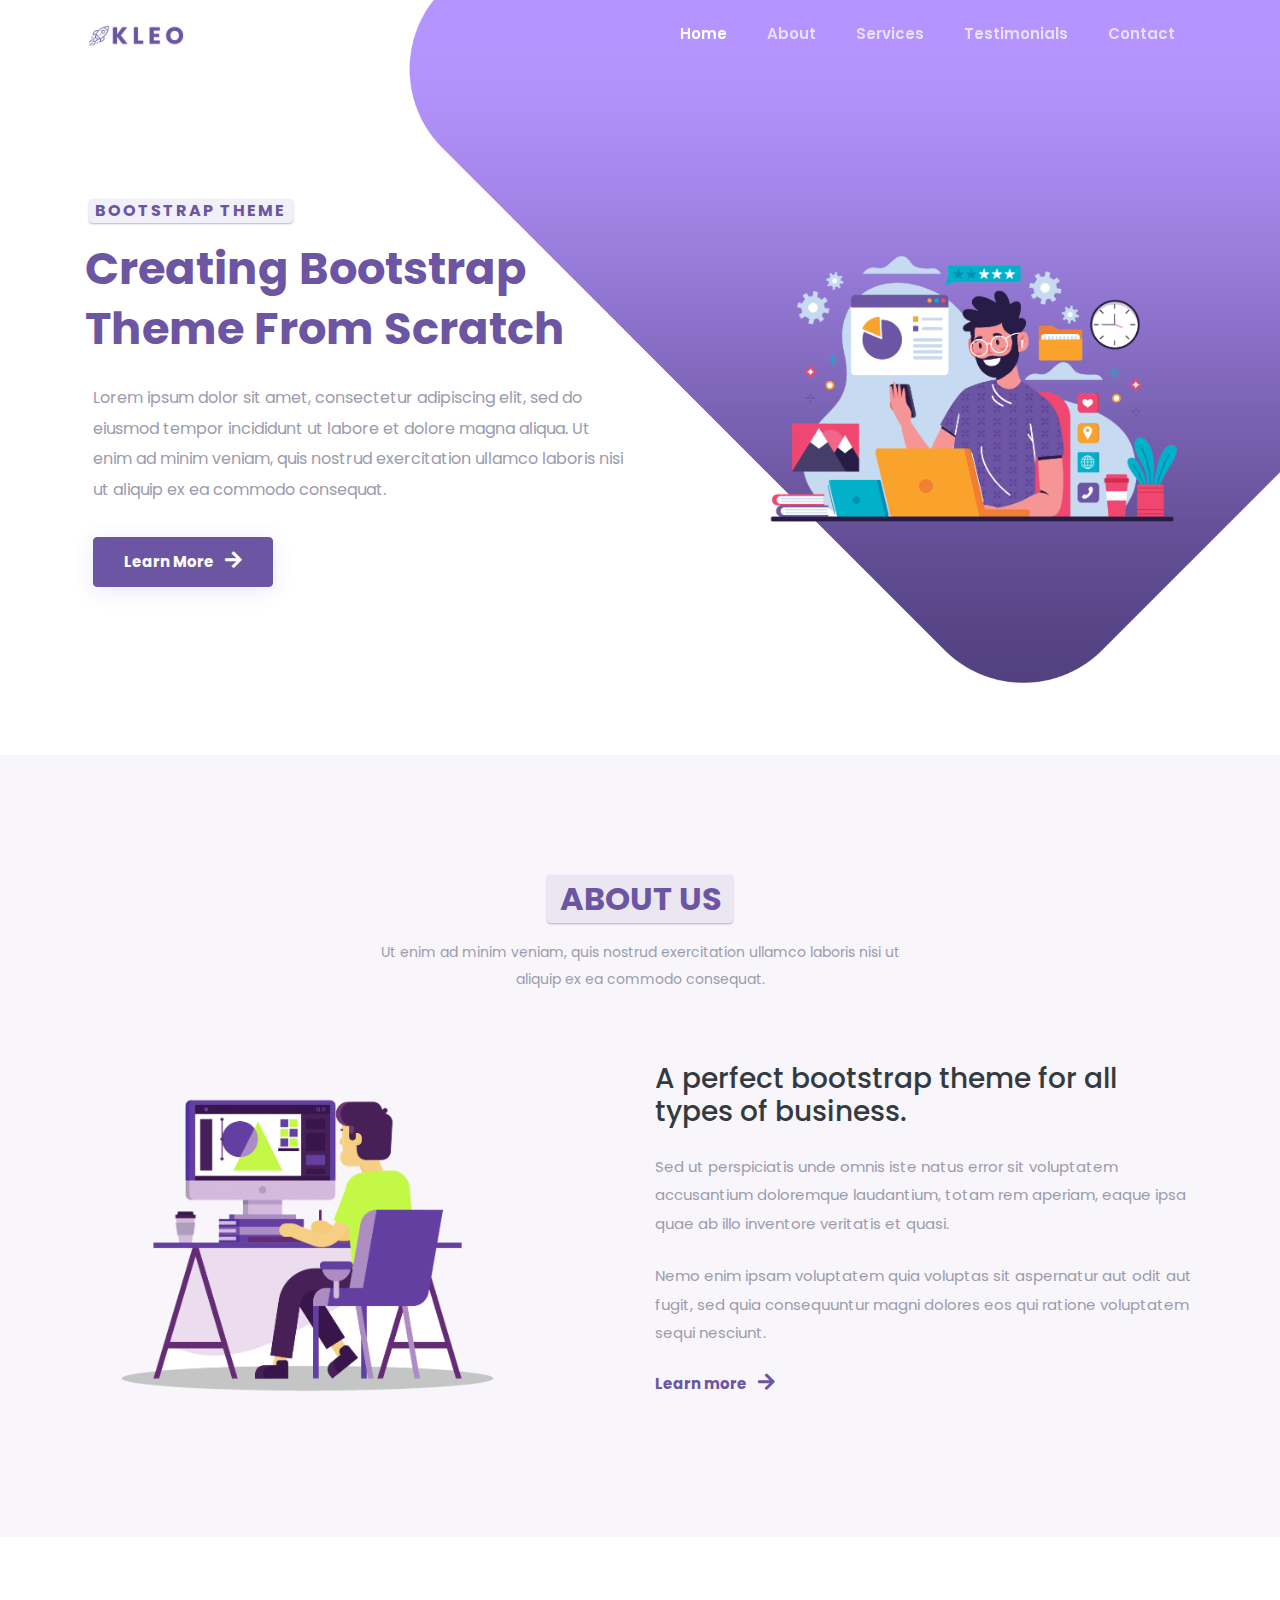
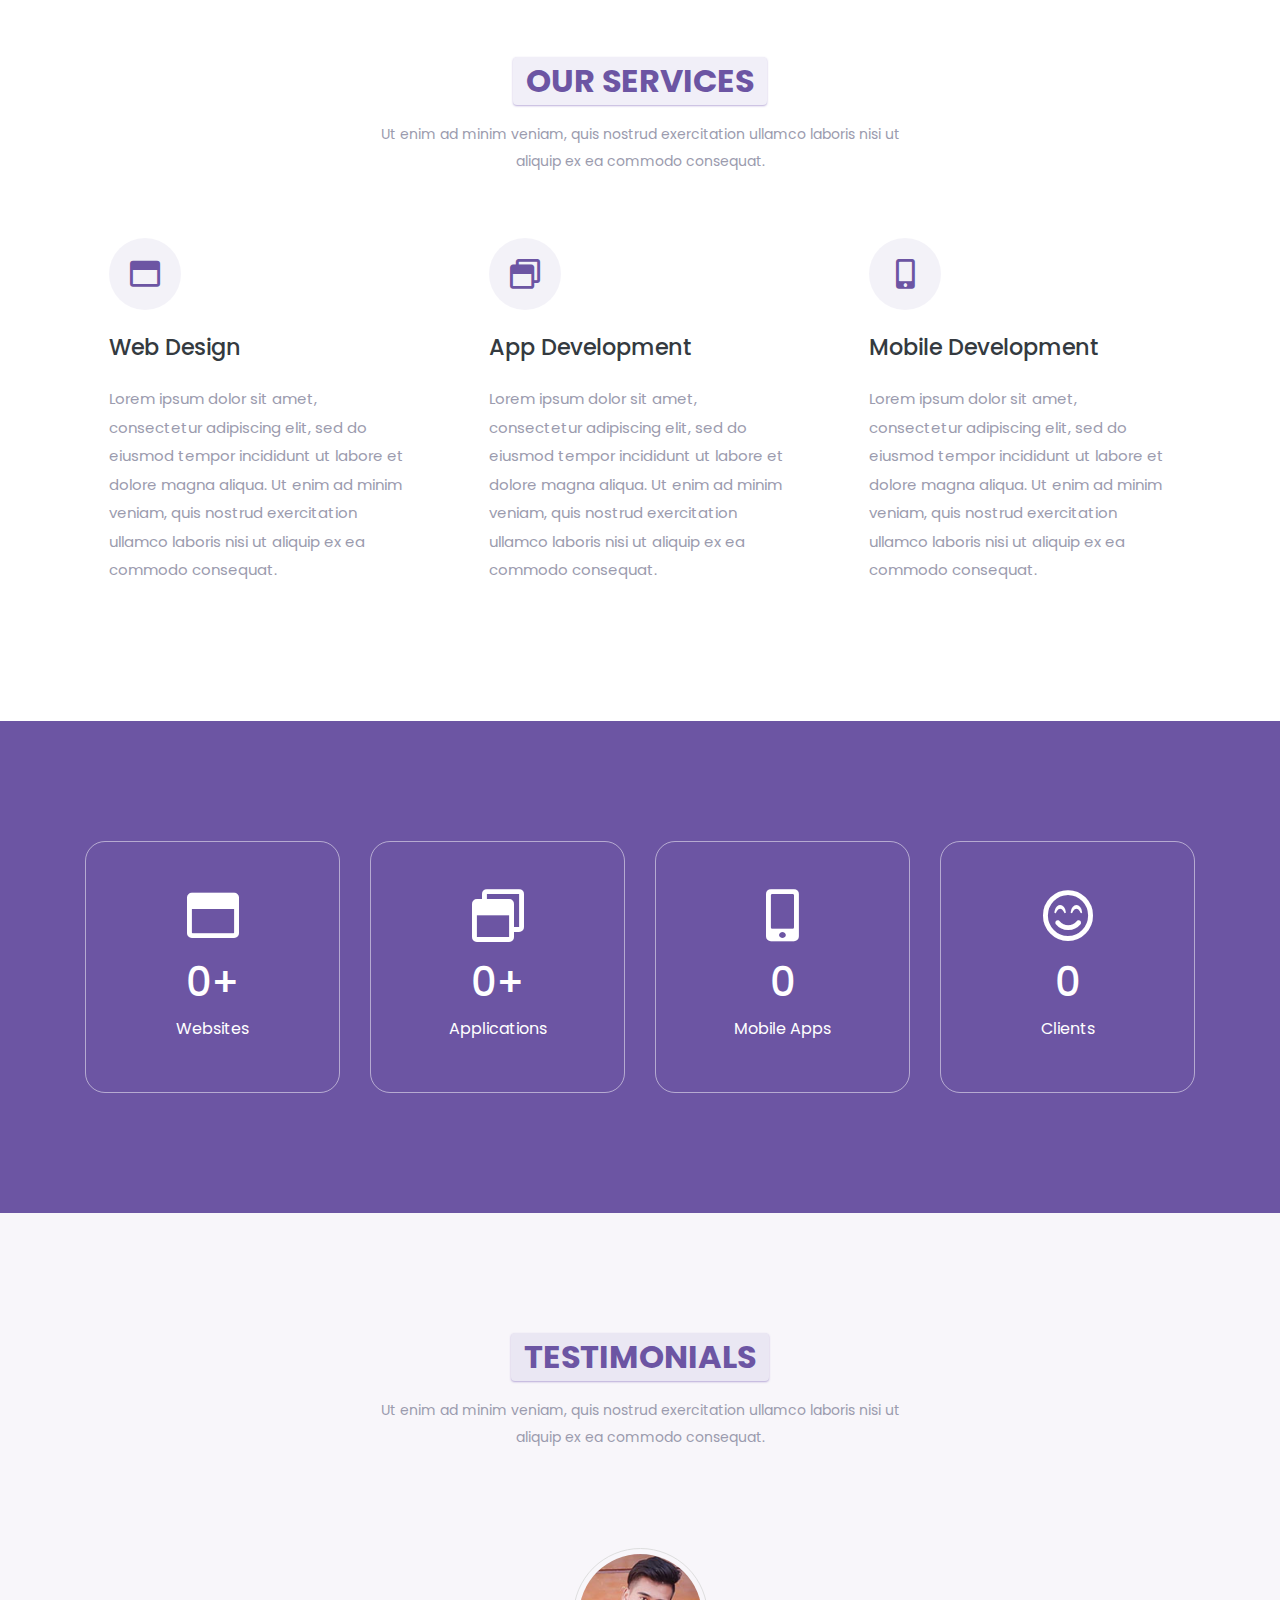
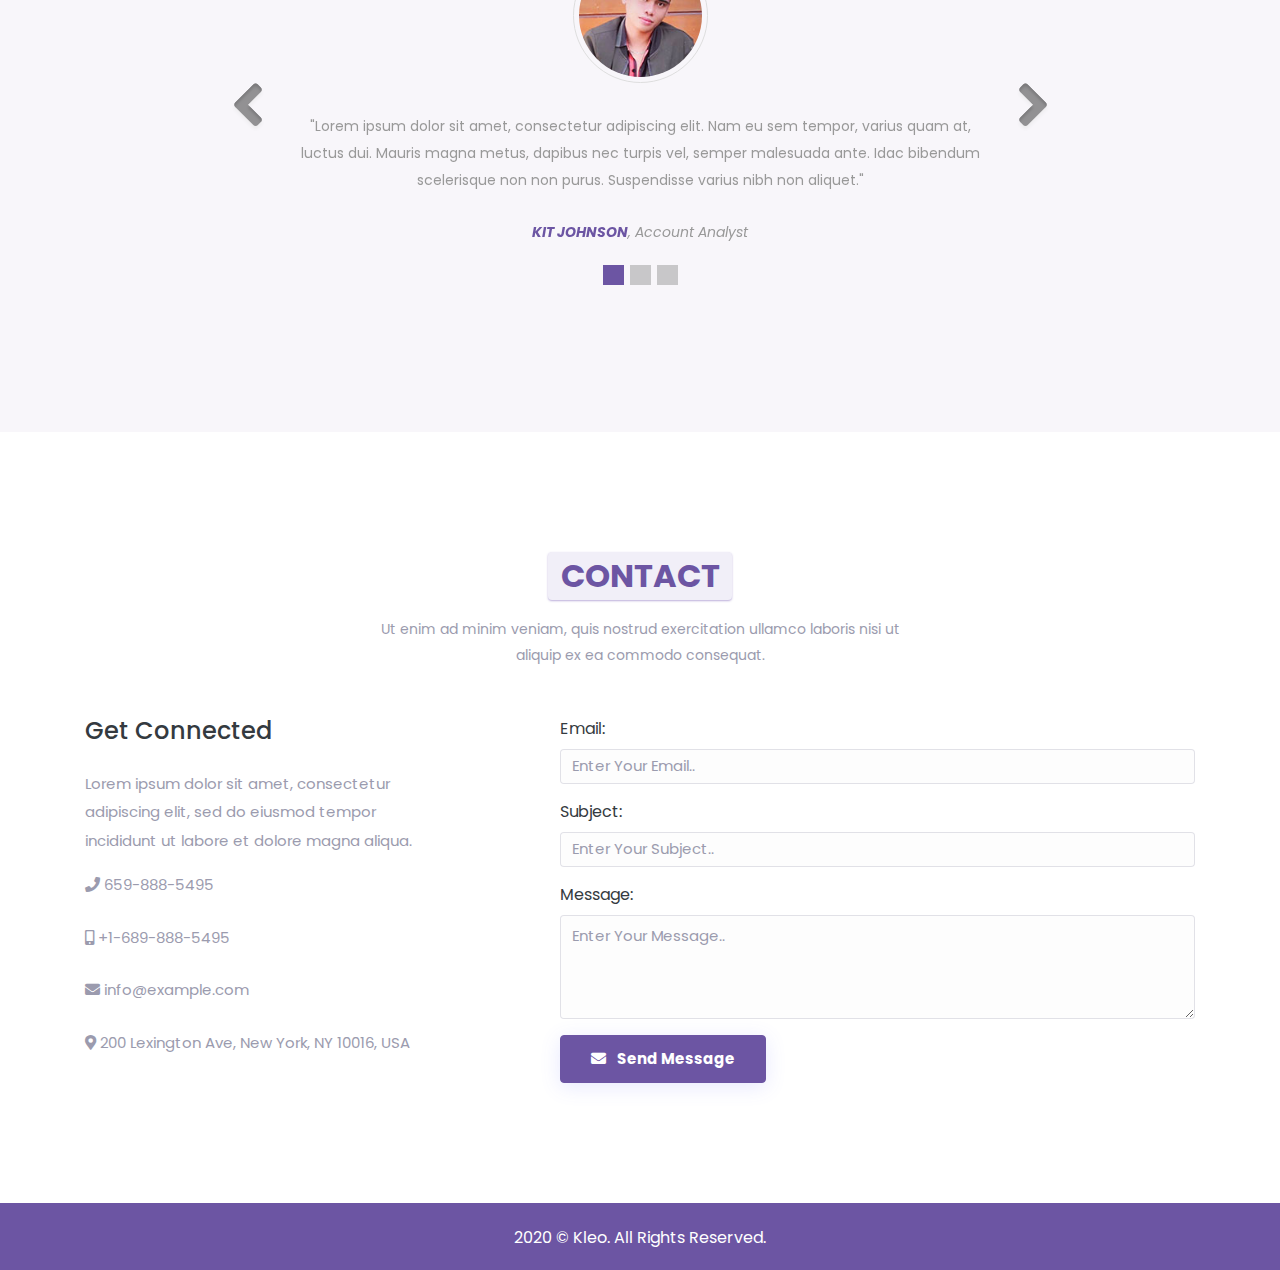
<file: index.html>
<!DOCTYPE html>
<html lang="en">
  <head>
    <meta charset="utf-8" />
    <title>Kleo Bootstrap Theme</title>
    <meta name="viewport" content="width=device-width, initial-scale=1.0" />
    <!-- Favicons -->
    <link
      rel="apple-touch-icon"
      sizes="57x57"
      href="images/favicons/apple-icon-57x57.png"
    />
    <link
      rel="apple-touch-icon"
      sizes="60x60"
      href="images/favicons/apple-icon-60x60.png"
    />
    <link
      rel="apple-touch-icon"
      sizes="72x72"
      href="images/favicons/apple-icon-72x72.png"
    />
    <link
      rel="apple-touch-icon"
      sizes="76x76"
      href="images/favicons/apple-icon-76x76.png"
    />
    <link
      rel="apple-touch-icon"
      sizes="114x114"
      href="images/favicons/apple-icon-114x114.png"
    />
    <link
      rel="apple-touch-icon"
      sizes="120x120"
      href="images/favicons/apple-icon-120x120.png"
    />
    <link
      rel="apple-touch-icon"
      sizes="144x144"
      href="images/favicons/apple-icon-144x144.png"
    />
    <link
      rel="apple-touch-icon"
      sizes="152x152"
      href="images/favicons/apple-icon-152x152.png"
    />
    <link
      rel="apple-touch-icon"
      sizes="180x180"
      href="images/favicons/apple-icon-180x180.png"
    />
    <link
      rel="icon"
      type="image/png"
      sizes="192x192"
      href="images/favicons/android-icon-192x192.png"
    />
    <link
      rel="icon"
      type="image/png"
      sizes="32x32"
      href="images/favicons/favicon-32x32.png"
    />
    <link
      rel="icon"
      type="image/png"
      sizes="96x96"
      href="images/favicons/favicon-96x96.png"
    />
    <link
      rel="icon"
      type="image/png"
      sizes="16x16"
      href="images/favicons/favicon-16x16.png"
    />
    <link rel="manifest" href="images/favicons/manifest.json" />
    <meta name="msapplication-TileColor" content="#ffffff" />
    <meta
      name="msapplication-TileImage"
      content="images/favicons/ms-icon-144x144.png"
    />
    <meta name="theme-color" content="#ffffff" />
    <!-- CSS -->
    <link rel="stylesheet" href="css/all.css" />
    <link href="css/bootstrap.min.css" rel="stylesheet" type="text/css" />
    <link href="css/custom.css" rel="stylesheet" type="text/css" />
  </head>

  <body>
    <!--Navbar Start-->
    <nav class="navbar navbar-expand-lg fixed-top navbar-kleo normal-nav">
      <div class="container">
        <a class="navbar-brand logo" href="">
          <img src="images/kleo-logo.png" height="21" />
        </a>
        <button
          class="navbar-toggler"
          type="button"
          data-toggle="collapse"
          data-target="#navbarSupportedContent"
          aria-controls="navbarSupportedContent"
          aria-expanded="false"
          aria-label="Toggle navigation"
        >
          <i class="fas fa-bars"></i>
        </button>

        <div class="collapse navbar-collapse" id="navbarSupportedContent">
          <ul class="navbar-nav ml-auto navbar-center" id="mySidenav">
            <li class="nav-item active">
              <a href="#top" class="nav-link">Home</a>
            </li>
            <li class="nav-item">
              <a href="#about" class="nav-link">About</a>
            </li>
            <li class="nav-item">
              <a href="#services" class="nav-link">Services</a>
            </li>
            <li class="nav-item">
              <a href="#testimonials" class="nav-link">Testimonials</a>
            </li>
            <li class="nav-item">
              <a href="#contact" class="nav-link">Contact</a>
            </li>
          </ul>
        </div>
      </div>
    </nav>
    <!-- Navbar End -->

    <!-- Header Start -->
    <section
      class="header-bg align-items-center position-relative d-flex"
      id="top"
    >
      <div class="container">
        <div class="row align-items-center">
          <div class="col-lg-6">
            <div class="header-title">
              <p
                class="highlight font-weight-bold size-16 text-uppercase header-small-title title mb-3 ml-1"
              >
                Bootstrap Theme
              </p>
              <h1 class="font-weight-bold main-title mb-4">
                Creating Bootstrap Theme From Scratch
              </h1>
              <p class="text-sub ml-2 mb-4 pb-2">
                Lorem ipsum dolor sit amet, consectetur adipiscing elit, sed do
                eiusmod tempor incididunt ut labore et dolore magna aliqua. Ut
                enim ad minim veniam, quis nostrud exercitation ullamco laboris
                nisi ut aliquip ex ea commodo consequat.
              </p>
              <a href="" class="btn btn-primary ml-2"
                >Learn More
                <span class="ml-2 right-icon"
                  ><i class="fas fa-arrow-right"></i></span
              ></a>
            </div>
          </div>
          <div class="col-lg-5 offset-lg-1">
            <div class="mt-5 mt-lg-0">
              <img
                src="images/header-2.png"
                alt=""
                class="img-fluid mx-auto d-block"
              />
            </div>
          </div>
        </div>
      </div>
    </section>
    <!-- Header End -->

    <!-- About Start -->
    <section class="section bg-grey" id="about">
      <div class="container">
        <div class="row justify-content-center">
          <div class="col-lg-6 col-md-8">
            <div class="text-center mb-5">
              <h2 class="highlight header-colorize text-uppercase mb-3">
                About Us
              </h2>
              <p class="text-sub size-14">
                Ut enim ad minim veniam, quis nostrud exercitation ullamco
                laboris nisi ut aliquip ex ea commodo consequat.
              </p>
            </div>
          </div>
        </div>

        <div class="row align-items-center">
          <div class="col-lg-5">
            <img
              src="images/header-about.png"
              alt=""
              class="img-fluid mx-auto d-block"
            />
          </div>
          <div class="col-lg-6 offset-lg-1">
            <div class="text-sub mt-5 mt-lg-0">
              <h3 class="title font-weight-medium mb-4">
                A perfect bootstrap theme for all types of business.
              </h3>
              <p class="mb-4 size-15">
                Sed ut perspiciatis unde omnis iste natus error sit voluptatem
                accusantium doloremque laudantium, totam rem aperiam, eaque ipsa
                quae ab illo inventore veritatis et quasi.
              </p>
              <p class="mb-4 size-15">
                Nemo enim ipsam voluptatem quia voluptas sit aspernatur aut odit
                aut fugit, sed quia consequuntur magni dolores eos qui ratione
                voluptatem sequi nesciunt.
              </p>
              <a href="" class="learn-more size-15"
                >Learn more
                <span class="ml-2 right-icon"
                  ><i class="fas fa-arrow-right"></i></span
              ></a>
            </div>
          </div>
        </div>
      </div>
    </section>
    <!-- About End -->

    <!-- Services Start -->
    <section class="section" id="services">
      <div class="container">
        <div class="row justify-content-center">
          <div class="col-lg-6 col-md-8">
            <div class="text-center mb-5">
              <div class="text-center mb-5">
                <h2 class="highlight header-colorize text-uppercase mb-3">
                  Our Services
                </h2>
                <p class="text-sub size-14">
                  Ut enim ad minim veniam, quis nostrud exercitation ullamco
                  laboris nisi ut aliquip ex ea commodo consequat.
                </p>
              </div>
            </div>
          </div>
        </div>
        <div class="row">
          <div class="col-lg-4 col-md-6">
            <div class="services-container pr-4 pl-4">
              <div class="services-icon mt-3">
                <i class="far fa-window-maximize"></i>
              </div>
              <h4 class="mb-4 mt-4 services-title">Web Design</h4>
              <p class="text-sub size-15">
                Lorem ipsum dolor sit amet, consectetur adipiscing elit, sed do
                eiusmod tempor incididunt ut labore et dolore magna aliqua. Ut
                enim ad minim veniam, quis nostrud exercitation ullamco laboris
                nisi ut aliquip ex ea commodo consequat.
              </p>
            </div>
          </div>
          <div class="col-lg-4 col-md-6">
            <div class="services-container pr-4 pl-4">
              <div class="services-icon mt-3">
                <i class="far fa-window-restore"></i>
              </div>
              <h4 class="mb-4 mt-4 services-title">App Development</h4>
              <p class="text-sub size-15">
                Lorem ipsum dolor sit amet, consectetur adipiscing elit, sed do
                eiusmod tempor incididunt ut labore et dolore magna aliqua. Ut
                enim ad minim veniam, quis nostrud exercitation ullamco laboris
                nisi ut aliquip ex ea commodo consequat.
              </p>
            </div>
          </div>
          <div class="col-lg-4 col-md-6">
            <div class="services-container pr-4 pl-4">
              <div class="services-icon mt-3">
                <i class="fas fa-mobile-alt"></i>
              </div>
              <h4 class="mb-4 mt-4 services-title">Mobile Development</h4>
              <p class="text-sub size-15">
                Lorem ipsum dolor sit amet, consectetur adipiscing elit, sed do
                eiusmod tempor incididunt ut labore et dolore magna aliqua. Ut
                enim ad minim veniam, quis nostrud exercitation ullamco laboris
                nisi ut aliquip ex ea commodo consequat.
              </p>
            </div>
          </div>
        </div>
      </div>
    </section>
    <!-- Services End -->

    <!-- Accomplished Start -->
    <section class="section accomplished-counter-bg">
      <div class="accomplished-counter-bg"></div>
      <div class="container">
        <div class="row align-items-center" id="accomplished-counter">
          <div class="col-lg-3 col-md-6">
            <div
              class="accomplished-counter-box text-center px-4 py-5 mb-4 mb-lg-0"
            >
              <div class="text-white">
                <i
                  class="far fa-window-maximize accomplished-counter-icon mx-auto"
                ></i>
                <h1 class="mb-2 mt-3">
                  <span class="accomplished-counter-value mt-4" counter="90"
                    >0</span
                  >+
                </h1>
                <p class="mb-0 text-white-70">Websites</p>
              </div>
            </div>
          </div>
          <div class="col-lg-3 col-md-6">
            <div
              class="accomplished-counter-box text-center mb-4 mb-lg-0 px-4 py-5"
            >
              <div class="text-white">
                <i
                  class="far fa-window-restore accomplished-counter-icon mx-auto"
                ></i>
                <h1 class="mb-2 mt-3">
                  <span class="accomplished-counter-value mt-4" counter="82"
                    >0</span
                  >+
                </h1>
                <p class="mb-0 text-white-70">Applications</p>
              </div>
            </div>
          </div>
          <div class="col-lg-3 col-md-6">
            <div
              class="accomplished-counter-box text-center mb-4 mb-lg-0 px-4 py-5"
            >
              <div class="text-white">
                <i
                  class="fas fa-mobile-alt accomplished-counter-icon mx-auto"
                ></i>
                <h1 class="mb-2 mt-3">
                  <span class="accomplished-counter-value mt-4" counter="15"
                    >0</span
                  >
                </h1>
                <p class="mb-0 text-white-70">Mobile Apps</p>
              </div>
            </div>
          </div>
          <div class="col-lg-3 col-md-6">
            <div
              class="accomplished-counter-box text-center mb-4 mb-lg-0 px-4 py-5"
            >
              <div class="text-white">
                <i
                  class="far fa-smile-beam accomplished-counter-icon mx-auto"
                ></i>
                <h1 class="mb-2 mt-3">
                  <span class="accomplished-counter-value mt-4" counter="187"
                    >0</span
                  >
                </h1>
                <p class="mb-0 text-white-70">Clients</p>
              </div>
            </div>
          </div>
        </div>
      </div>
    </section>
    <!-- Accomplished End -->

    <!-- Testimonials Start -->
    <section class="section bg-grey" id="testimonials">
      <div class="container">
        <div class="row justify-content-center">
          <div class="col-lg-6 col-md-8">
            <div class="text-center mb-5">
              <h2 class="highlight text-uppercase mb-3 header-colorize">
                Testimonials
              </h2>
              <p class="text-sub size-14">
                Ut enim ad minim veniam, quis nostrud exercitation ullamco
                laboris nisi ut aliquip ex ea commodo consequat.
              </p>
            </div>
          </div>
        </div>

        <div class="row">
          <div class="col-md-9 col-center m-auto">
            <div id="myCarousel" class="carousel slide" data-ride="carousel">
              <!-- Carousel indicators -->
              <ol class="carousel-indicators">
                <li
                  data-target="#myCarousel"
                  data-slide-to="0"
                  class="active"
                ></li>
                <li data-target="#myCarousel" data-slide-to="1"></li>
                <li data-target="#myCarousel" data-slide-to="2"></li>
              </ol>
              <!-- Wrapper for carousel items -->
              <div class="carousel-inner">
                <div class="item carousel-item active">
                  <div class="img-box">
                    <img src="images/client.jpg" alt="" />
                  </div>
                  <p class="testimonial">
                    "Lorem ipsum dolor sit amet, consectetur adipiscing elit.
                    Nam eu sem tempor, varius quam at, luctus dui. Mauris magna
                    metus, dapibus nec turpis vel, semper malesuada ante. Idac
                    bibendum scelerisque non non purus. Suspendisse varius nibh
                    non aliquet."
                  </p>
                  <p class="overview"><b>Kit Johnson</b>, Account Analyst</p>
                </div>
                <div class="item carousel-item">
                  <div class="img-box">
                    <img src="images/client2.jpg" alt="" />
                  </div>
                  <p class="testimonial">
                    "Vestibulum quis quam ut magna consequat faucibus.
                    Pellentesque eget nisi a mi suscipit tincidunt. Utmtc tempus
                    dictum risus. Pellentesque viverra sagittis quam at mattis.
                    Suspendisse potenti. Aliquam sit amet gravida nibh,
                    facilisis gravida odio."
                  </p>
                  <p class="overview"><b>Rick Gomez</b>, App Developer</p>
                </div>
                <div class="item carousel-item">
                  <div class="img-box">
                    <img src="images/client3.jpg" alt="" />
                  </div>
                  <p class="testimonial">
                    "Phasellus vitae suscipit justo. Mauris pharetra feugiat
                    ante id lacinia. Etiam faucibus mauris id tempor egestas.
                    Duis luctus turpis at accumsan tincidunt. Phasellus risus
                    risus, volutpat vel tellus ac, tincidunt fringilla massa.
                    Etiam hendrerit dolor eget rutrum."
                  </p>
                  <p class="overview"><b>Chris Smith</b>, CEO, ProTools</p>
                </div>
              </div>
              <!-- Carousel controls -->
              <a
                class="carousel-control left carousel-control-prev"
                href="#myCarousel"
                data-slide="prev"
              >
                <i class="fa fa-angle-left"></i>
              </a>
              <a
                class="carousel-control right carousel-control-next"
                href="#myCarousel"
                data-slide="next"
              >
                <i class="fa fa-angle-right"></i>
              </a>
            </div>
          </div>
        </div>
      </div>
    </section>
    <!-- Testimonials End -->

    <!-- Contact Start -->
    <section class="section" id="contact">
      <div class="container">
        <div class="row justify-content-center">
          <div class="col-lg-6 col-md-8">
            <div class="text-center mb-5">
              <h2 class="highlight header-colorize text-uppercase mb-3">
                Contact
              </h2>
              <p class="text-sub size-14">
                Ut enim ad minim veniam, quis nostrud exercitation ullamco
                laboris nisi ut aliquip ex ea commodo consequat.
              </p>
            </div>
          </div>
        </div>

        <div class="row">
          <div class="col-lg-4">
            <div class="contact-info">
              <h4 class="title mb-4">Get Connected</h4>
              <p class="text-sub size-15">
                Lorem ipsum dolor sit amet, consectetur adipiscing elit, sed do
                eiusmod tempor incididunt ut labore et dolore magna aliqua.
              </p>
              <p class="text-sub size-15 mb-4">
                <i class="fas fa-phone"></i> 659-888-5495
              </p>
              <p class="text-sub size-15 mb-4">
                <i class="fas fa-mobile-alt"></i> +1-689-888-5495
              </p>
              <p class="text-sub size-15 mb-4">
                <i class="fas fa-envelope"></i> info@example.com
              </p>
              <p class="text-sub size-15 mb-4">
                <i class="fas fa-map-marker-alt"></i> 200 Lexington Ave, New
                York, NY 10016, USA
              </p>
            </div>
          </div>

          <div class="col-lg-7 offset-lg-1">
            <div class="custom-form mt-4 mt-lg-0">
              <form>
                <div class="row">
                  <div class="col-lg-12">
                    <div class="form-group">
                      <label for="email">Email:</label>
                      <input
                        type="email"
                        class="form-control"
                        id="email"
                        placeholder="Enter Your Email.."
                      />
                    </div>
                  </div>
                  <div class="col-lg-12">
                    <div class="form-group">
                      <label for="subject">Subject:</label>
                      <input
                        type="text"
                        class="form-control"
                        id="subject"
                        placeholder="Enter Your Subject.."
                      />
                    </div>
                  </div>
                  <div class="col-lg-12">
                    <div class="form-group">
                      <label for="message">Message:</label>
                      <textarea
                        name="message"
                        id="message"
                        rows="4"
                        class="form-control"
                        placeholder="Enter Your Message.."
                      ></textarea>
                    </div>
                  </div>
                </div>
                <div class="row">
                  <div class="col-sm-12">
                    <button href="" class="btn btn-primary">
                      <span class="mr-2 left-icon"
                        ><i class="fas fa-envelope"></i
                      ></span>
                      Send Message
                    </button>
                  </div>
                </div>
              </form>
            </div>
          </div>
        </div>
      </div>
    </section>
    <!-- contact End -->

    <!-- Footer Start -->
    <section class="footer">
      <div class="container">
        <div class="row">
          <div class="col-lg-12">
            <p class="text-center white">2020 © Kleo. All Rights Reserved.</p>
          </div>
        </div>
      </div>
    </section>
    <!-- Footer End -->

    <!-- JS -->
    <script src="js/jquery.min.js"></script>
    <script src="js/bootstrap.bundle.min.js"></script>
    <script src="js/scrollspy.min.js"></script>
    <script src="js/jquery.easing.min.js"></script>
    <script src="js/script.js"></script>
  </body>
</html>
</file>
<file: css/custom.css>
/*********************************************/
/*              GENERAL CSS                  "/
/*********************************************/

@import url("https://fonts.googleapis.com/css2?family=Poppins:ital,wght@0,100;0,200;0,300;0,400;0,500;0,700;0,800;1,100;1,200;1,300;1,400;1,500;1,600;1,700;1,800&display=swap");
body {
  font-family: "Poppins", sans-serif;
  color: #343a40;
  background: #ffffff;
}
a {
  outline: none;
  color: #6c55a3;
  text-decoration: none !important;
}
a:hover {
  color: #53407f;
}
p {
  line-height: 1.9;
}
h1,
h2,
h3,
h4,
h5,
h6 {
  font-family: "Poppins", sans-serif;
}

/*********************************************/
/*              UTILITY CSS                  "/
/*********************************************/

.text-sub {
  color: #9b9bae !important;
}
.bg-grey {
  background-color: #f8f6fa !important;
}
.title {
  color: #343a40;
}
.header-colorize {
  font-weight: 700;
  color: #6c55a3;
}
.section {
  padding: 120px 0px 120px 0px;
  position: relative;
}
.size-14 {
  font-size: 14px;
}
.size-15 {
  font-size: 15px;
}
.size-18 {
  font-size: 18px;
}
.right-icon {
  line-height: 0;
  font-size: 19px;
}
.learn-more {
  color: #6c55a3;
  font-weight: 700;
}
.highlight {
  background: rgba(122, 96, 183, 0.1);
  -webkit-box-shadow: 0 1px 2px rgba(122, 96, 183, 0.5);
  box-shadow: 0 1px 2px rgba(122, 96, 183, 0.5);
  color: #6c55a3;
  border-radius: 13px;
  display: inline-block;
  padding: 0.25em 0.4em;
  font-weight: 700;
  line-height: 1;
  text-align: center;
  white-space: nowrap;
  vertical-align: baseline;
  border-radius: 0.25rem;
  transition: color 0.15s ease-in-out, background-color 0.15s ease-in-out,
    border-color 0.15s ease-in-out, box-shadow 0.15s ease-in-out;
}
.header-bg {
  padding: 170px 0 140px;
  background-image: url("../images/header-background.png");
  background-size: cover;
  background-repeat: no-repeat;
  background-position: left bottom;
}
.header-bg .header-small-title {
  letter-spacing: 2px;
}
.header-bg .main-title {
  font-size: 2.8rem;
  line-height: 1.35;
  color: #6c55a3;
}

/*********************************************/
/*              NAVBAR CSS                  "/
/*********************************************/

.nav-item .nav-link {
  text-decoration: none;
  display: inline-block;
  color: #343a40;
}
.navbar-kleo {
  margin-bottom: 0px;
  -webkit-transition: all 0.5s ease-in-out;
  transition: all 0.5s ease-in-out;
  background-color: transparent;
  padding: 14px 0px;
  width: 100%;
  border-radius: 0px;
  z-index: 999;
}
.navbar-brand {
  cursor: pointer;
}
.navbar-kleo .navbar-nav li a {
  line-height: 26px;
  color: rgba(255, 255, 255, 0.7);
  font-size: 15px;
  font-weight: 600;
  -webkit-transition: all 0.3s;
  transition: all 0.3s;
  background-color: transparent !important;
  padding: 6px 0;
  margin: 0 20px;
}
.navbar-kleo .navbar-nav li .nav-link {
  padding-right: 0px;
  padding-left: 0px;
}
.navbar-kleo .navbar-toggles {
  font-size: 18px;
  background: 0 0;
  border: 1px solid transparent;
  color: #ffffff;
  outline: 0;
  padding: 0.26rem 0.76rem;
}
.navbar-kleo .navbar-nav li.active a,
.navbar-kleo .navbar-nav li a:hover,
.navbar-kleo .navbar-nav li a:active {
  color: #ffffff !important;
}
.nav .open > a,
.nav .open > a:focus,
.nav .open > a:hover {
  background-color: transparent;
  border-color: #6c55a3;
}
.navbar-toggler {
  font-size: 24px;
  margin-top: 5px;
  margin-bottom: 0px;
  color: #000;
}
.fas.fa-bars {
  color: #6c55a3 !important;
}
.sticky-nav.navbar-kleo .navbar-toggles {
  border: 1px solid transparent;
  padding: 0.26rem 0.76rem;
  outline: 0;
}
.sticky-nav.navbar-kleo {
  margin-top: 0px;
  background-color: #ffffff;
  -webkit-box-shadow: 0 0 10px 0 rgba(0, 0, 0, 0.06);
  box-shadow: 0 0 10px 0 rgba(0, 0, 0, 0.06);
  color: #000000 !important;
}
.sticky-nav.navbar-kleo .navbar-nav {
  margin-top: 0px;
}
.sticky-nav.navbar-kleo .navbar-nav li a {
  color: #8a8aa0 !important;
}
.sticky-nav.navbar-kleo .navbar-nav li.active a,
.sticky-nav.navbar-kleo .navbar-nav li a:hover,
.sticky-nav.navbar-kleo .navbar-nav li a:active {
  color: #6c55a3 !important;
}
.navbar-toggler:focus {
  outline: none;
}

/*********************************************/
/*              BUTTONS CSS                  "/
/*********************************************/

.btn {
  border-radius: 4px;
  padding: 12px 30px;
  -webkit-transition: all 0.5s;
  transition: all 0.5s;
  font-weight: 700;
  font-size: 15px !important;
}
.btn:focus {
  -webkit-box-shadow: none !important;
  box-shadow: none !important;
}
.btn:hover {
  -webkit-transition: all 0.5s;
  transition: all 0.5s;
  -webkit-transform: translateY(-2px);
  transform: translateY(-2px);
}
.btn.btn-primary {
  color: #ffffff;
  background-color: #6c55a3 !important;
  border: 1px solid #6c55a3 !important;
  -webkit-box-shadow: 0 4px 20px rgba(94, 98, 255, 0.15);
  box-shadow: 0 4px 20px rgba(94, 98, 255, 0.15);
}
.btn.btn-primary:hover,
.btn.btn-primary:focus,
.btn.btn-primary.focus,
.btn.btn-primary:active,
.btn.btn-primary.active {
  background-color: #53407f !important;
  border: 1px solid #53407f !important;
  -webkit-box-shadow: 0 3px 10px rgba(94, 98, 255, 0.5);
  box-shadow: 0 3px 10px rgba(94, 98, 255, 0.5);
  color: #ffffff !important;
}

/*********************************************/
/*              SERVICES CSS                  "/
/*********************************************/
.services-container .services-icon {
  height: 72px;
  width: 72px;
  background: rgba(108, 85, 163, 0.08);
  font-size: 30px;
  display: inline-block;
  border-radius: 50% 50%;
  line-height: 74px;
  text-align: center;
  color: #6c55a3;
  -webkit-transition: all 0.3s;
  transition: all 0.3s;
}
.services-container .services-title {
  font-size: 1.4rem;
  color: #343a40;
}

/********************************************************************/
/*               ACCOMPLISHED PROJECTS COUNTER CSS                  "/
/*******************************************************************/

.accomplished-counter-icon {
  font-size: 52px;
}
.accomplished-counter-bg .accomplished-counter-box {
  border-radius: 20px;
  border: 1px solid rgba(255, 255, 255, 0.5);
}
.accomplished-accomplished-counter-bg {
  background: #6c55a3;
}
.accomplished-counter-bg .accomplished-counter-bg {
  background-color: #6c55a3;
  opacity: 1;
  position: absolute;
  top: 0;
  left: 0;
  height: 100%;
  width: 100%;
}

/*********************************************/
/*                FORMS CSS                  "/
/*********************************************/

.form-control:focus {
  background-color: #fbfbfb;
  border-color: #6c55a3;
  -webkit-box-shadow: none;
  box-shadow: none;
}
.form-control {
  background-color: rgba(52, 58, 64, 0.01);
  border: 1px solid rgba(155, 155, 174, 0.3);
  padding: 9px 11px;
  font-size: 14px;
}
.form-control::-webkit-input-placeholder {
  font-size: 15px;
  color: #9b9bae;
}
.form-control:-ms-input-placeholder {
  color: #9b9bae;
  font-size: 15px;
}
.form-control::-ms-input-placeholder {
  font-size: 15px;
  color: #9b9bae;
}
.form-control::placeholder {
  color: #9b9bae;
  font-size: 15px;
}

/*********************************************/
/*              CAROUSEL CSS                  "/
/*********************************************/

.col-center {
  margin: 0 auto;
  float: none !important;
}
.carousel {
  margin: 50px auto;
  padding: 0 70px;
}
.carousel .item {
  color: #999;
  font-size: 14px;
  text-align: center;
  overflow: hidden;
  min-height: 290px;
}
.carousel .item .img-box {
  width: 135px;
  height: 135px;
  margin: 0 auto;
  padding: 5px;
  border: 1px solid #ddd;
  border-radius: 50%;
}
.carousel .img-box img {
  width: 100%;
  height: 100%;
  display: block;
  border-radius: 50%;
}
.carousel .testimonial {
  padding: 30px 0 10px;
}
.carousel .overview {
  font-style: italic;
}
.carousel .overview b {
  text-transform: uppercase;
  color: #6c55a3;
}
.carousel .carousel-control {
  width: 40px;
  height: 40px;
  margin-top: -20px;
  top: 50%;
  background: none;
}
.carousel-control i {
  font-size: 68px;
  line-height: 42px;
  position: absolute;
  display: inline-block;
  color: rgba(0, 0, 0, 0.8);
  text-shadow: 0 3px 3px #e6e6e6, 0 0 0 #000;
}
.carousel .carousel-indicators {
  bottom: -40px;
}
.carousel-indicators li,
.carousel-indicators li.active {
  width: 21px;
  height: 0px;
  margin: 1px 3px;
}
.carousel-indicators li {
  background: #999;
  border-color: transparent;
  box-shadow: inset 0 2px 1px rgba(0, 0, 0, 0.2);
}
.carousel-indicators li.active {
  background: #6c55a3;
  box-shadow: inset 0 2px 1px rgba(0, 0, 0, 0.2);
}

/*********************************************/
/*              FOOTER CSS                  "/
/*********************************************/

.footer {
  background-color: #6c55a3;
  padding-top: 20px;
}
.footer p {
  color: #fff;
}

/*********************************************/
/*              RESPONSIVE CSS               "/
/*********************************************/

@media (min-width: 200px) and (max-width: 768px) {
  .navbar-kleo {
    background-color: #ffffff !important;
    -webkit-box-shadow: 0 3px 10px rgba(0, 0, 0, 0.08);
    box-shadow: 0 3px 10px rgba(0, 0, 0, 0.08);
    margin-top: 0px;
    color: #ffffff !important;
  }
  .navbar-toggler {
    margin-bottom: 0px;
    font-size: 24px;
    margin-top: 0px;
    color: #343a40;
  }
  .navbar-kleo .navbar-nav {
    margin-top: 0px;
  }
  .navbar-kleo .navbar-nav li a {
    margin: 0px;
    -webkit-transition: all 0.4s;
    transition: all 0.4s;
    color: #9b9bae !important;
  }
  .navbar-kleo > .container {
    width: 90%;
  }
  .navbar-collapse {
    padding: 0 20px;
  }
  .navbar-kleo .navbar-nav li.active a {
    border-color: transparent;
  }
  .navbar-kleo .navbar-nav li.active a,
  .navbar-kleo .navbar-nav li a:hover,
  .navbar-kleo .navbar-nav li a:active {
    color: #6c55a3 !important;
  }
}
@media (max-width: 425px) {
  .header-bg .main-title {
    font-size: 2rem;
  }
}
@media (max-width: 768px) {
  .header-bg {
    padding: 120px 0;
  }
}
@media (min-width: 769px) and (max-width: 1024px) {
  .header-bg {
    background: none !important;
  }
}
</file>
